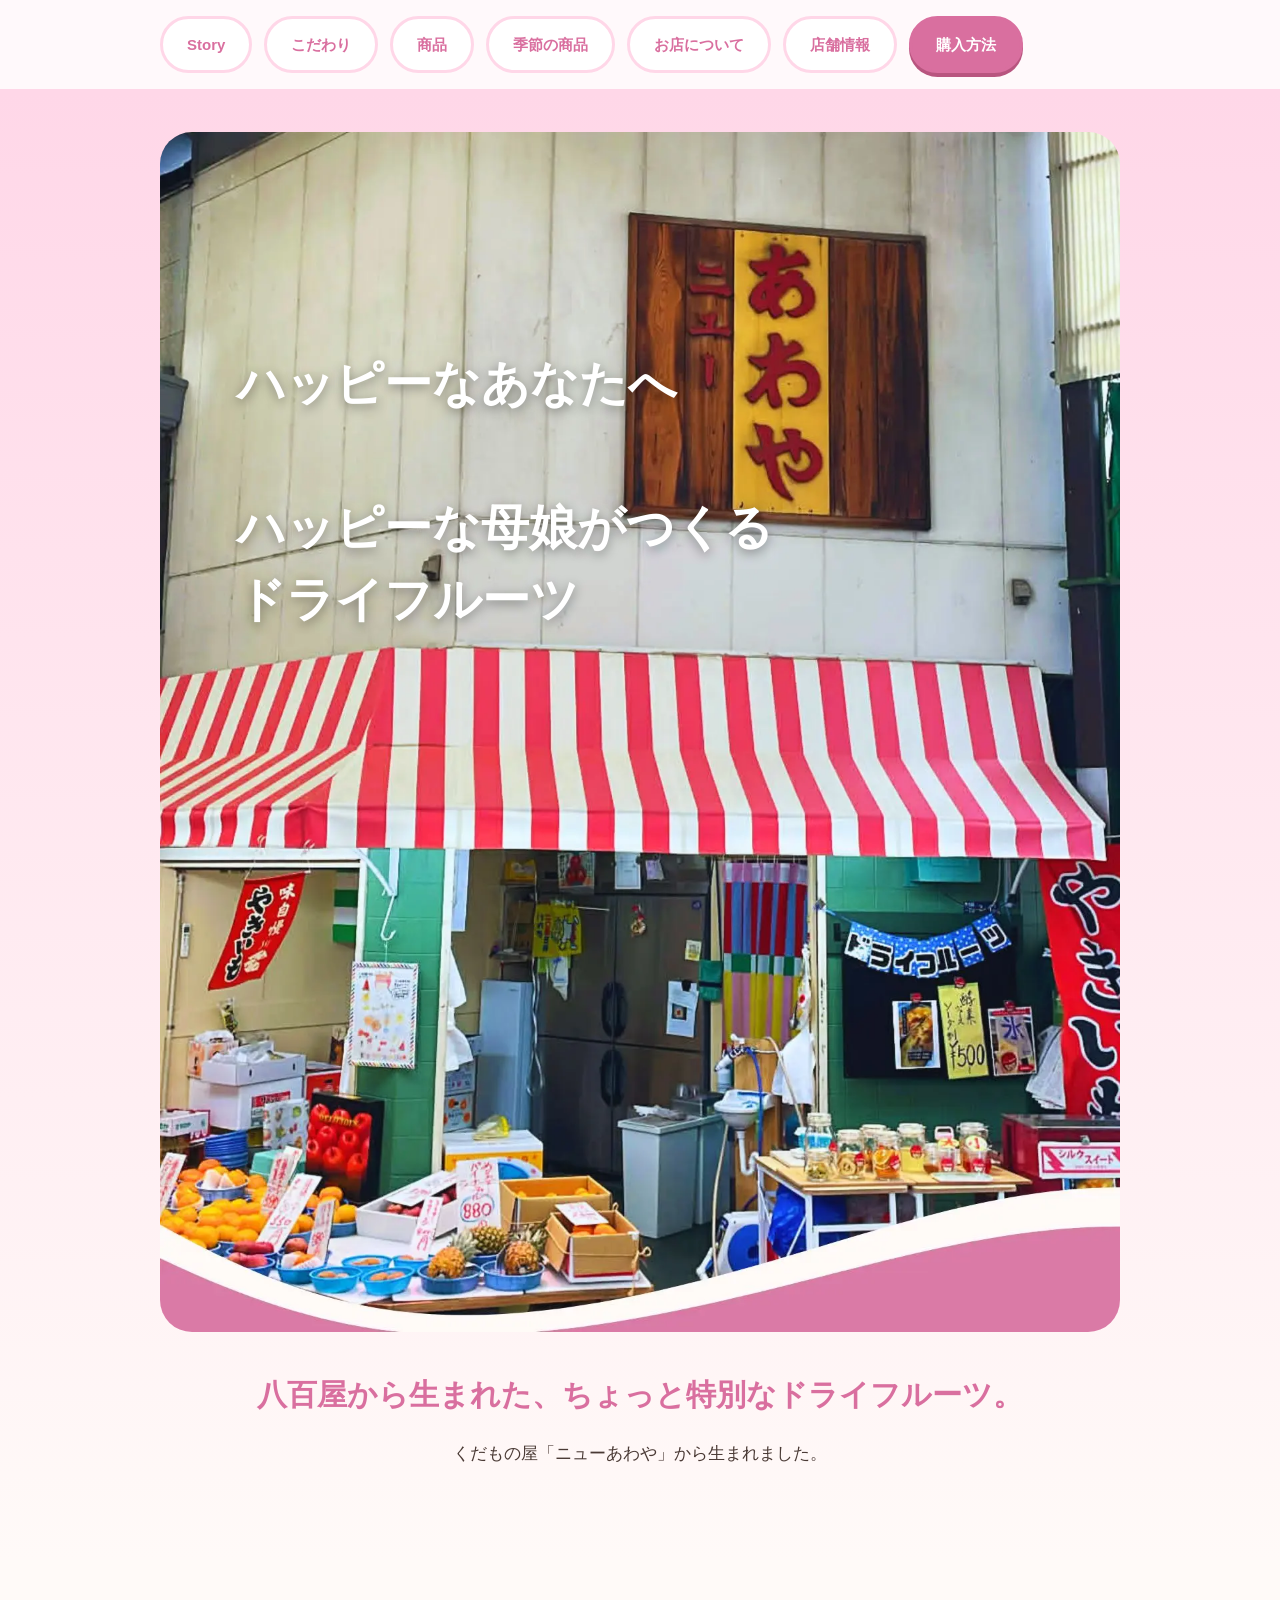
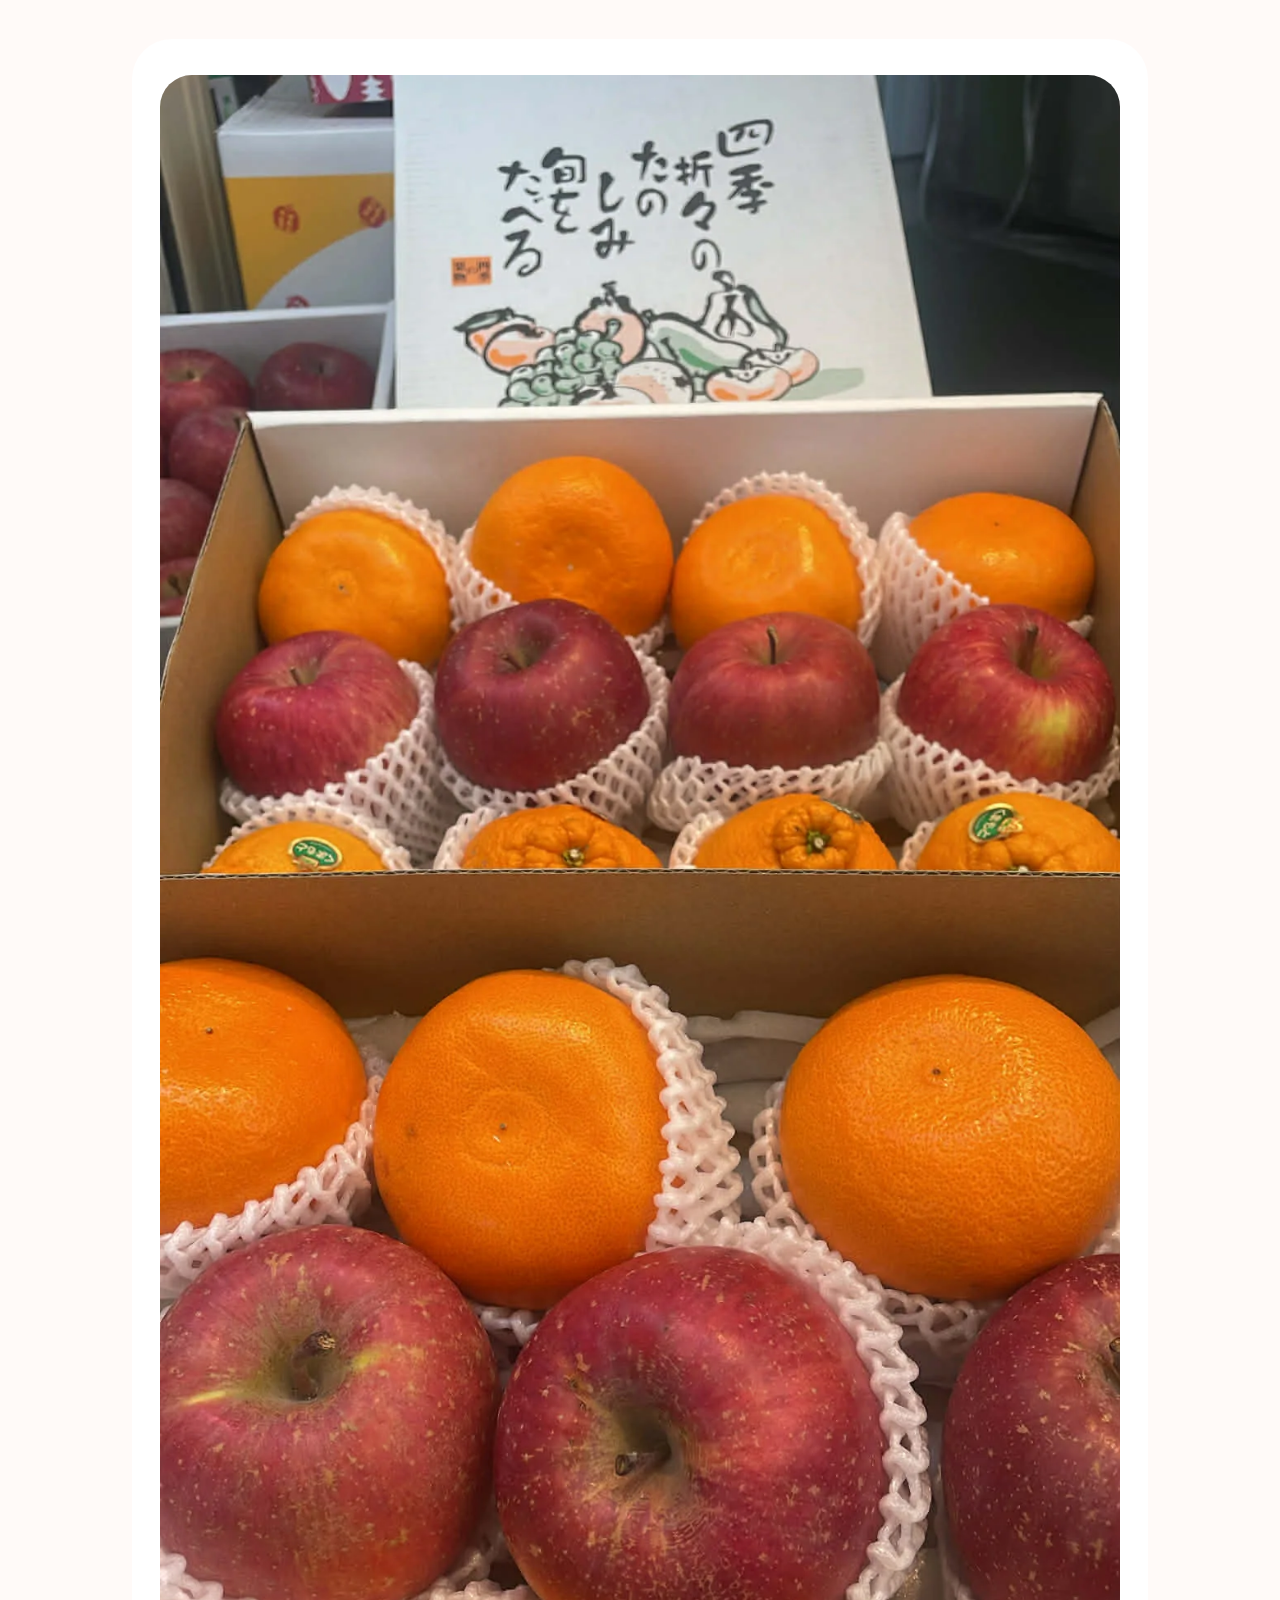
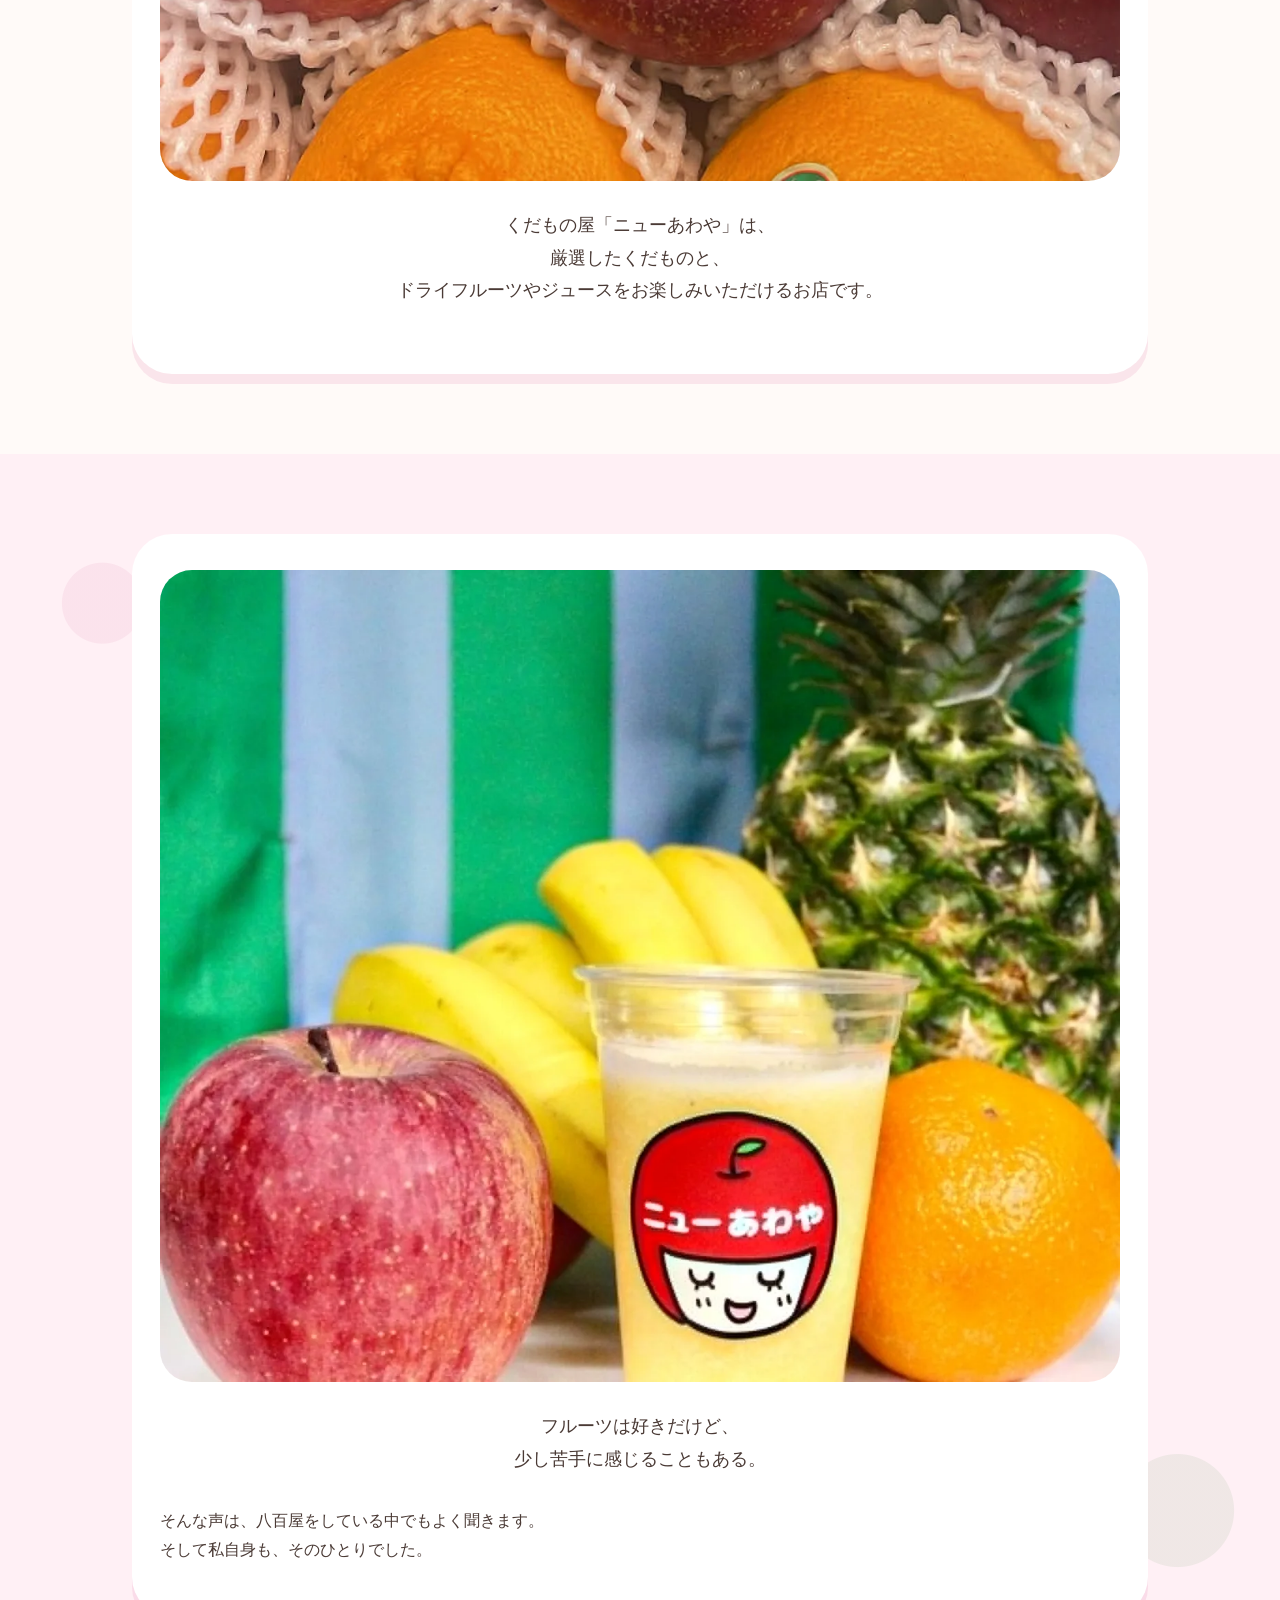
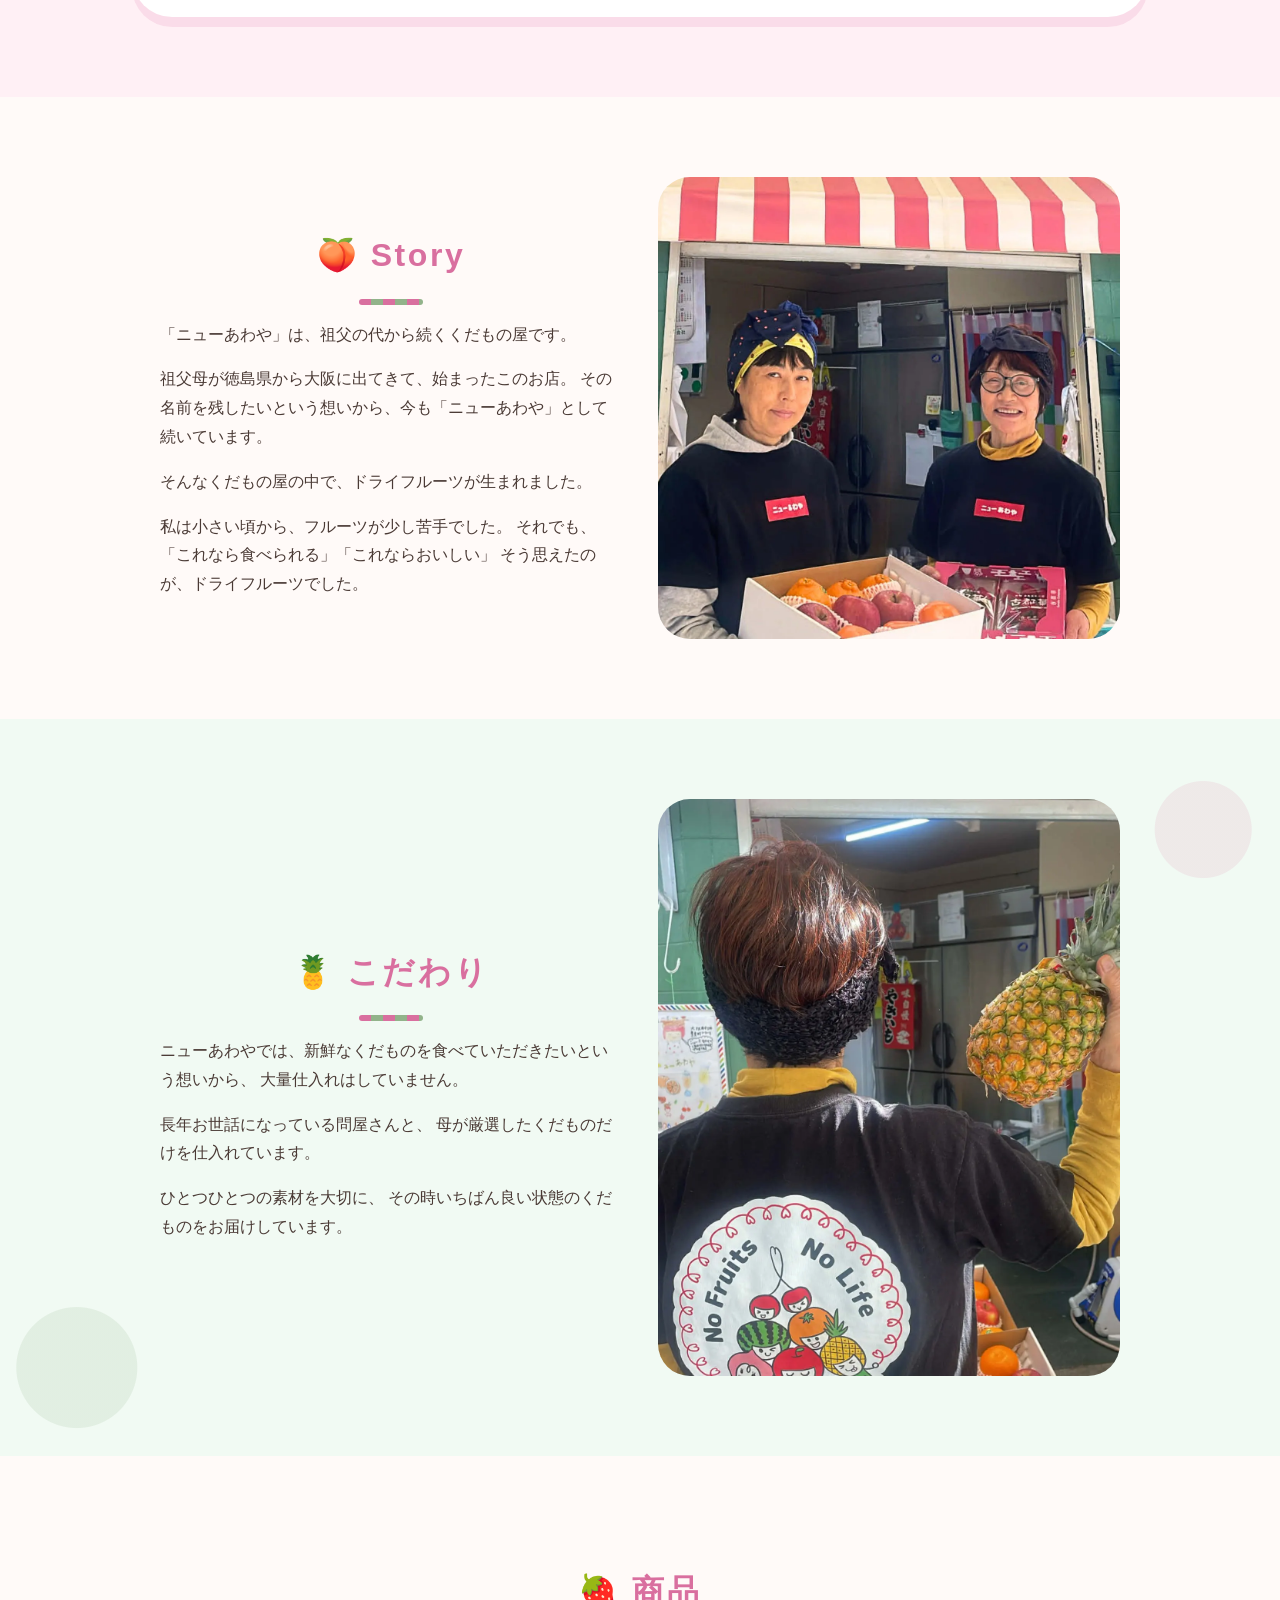
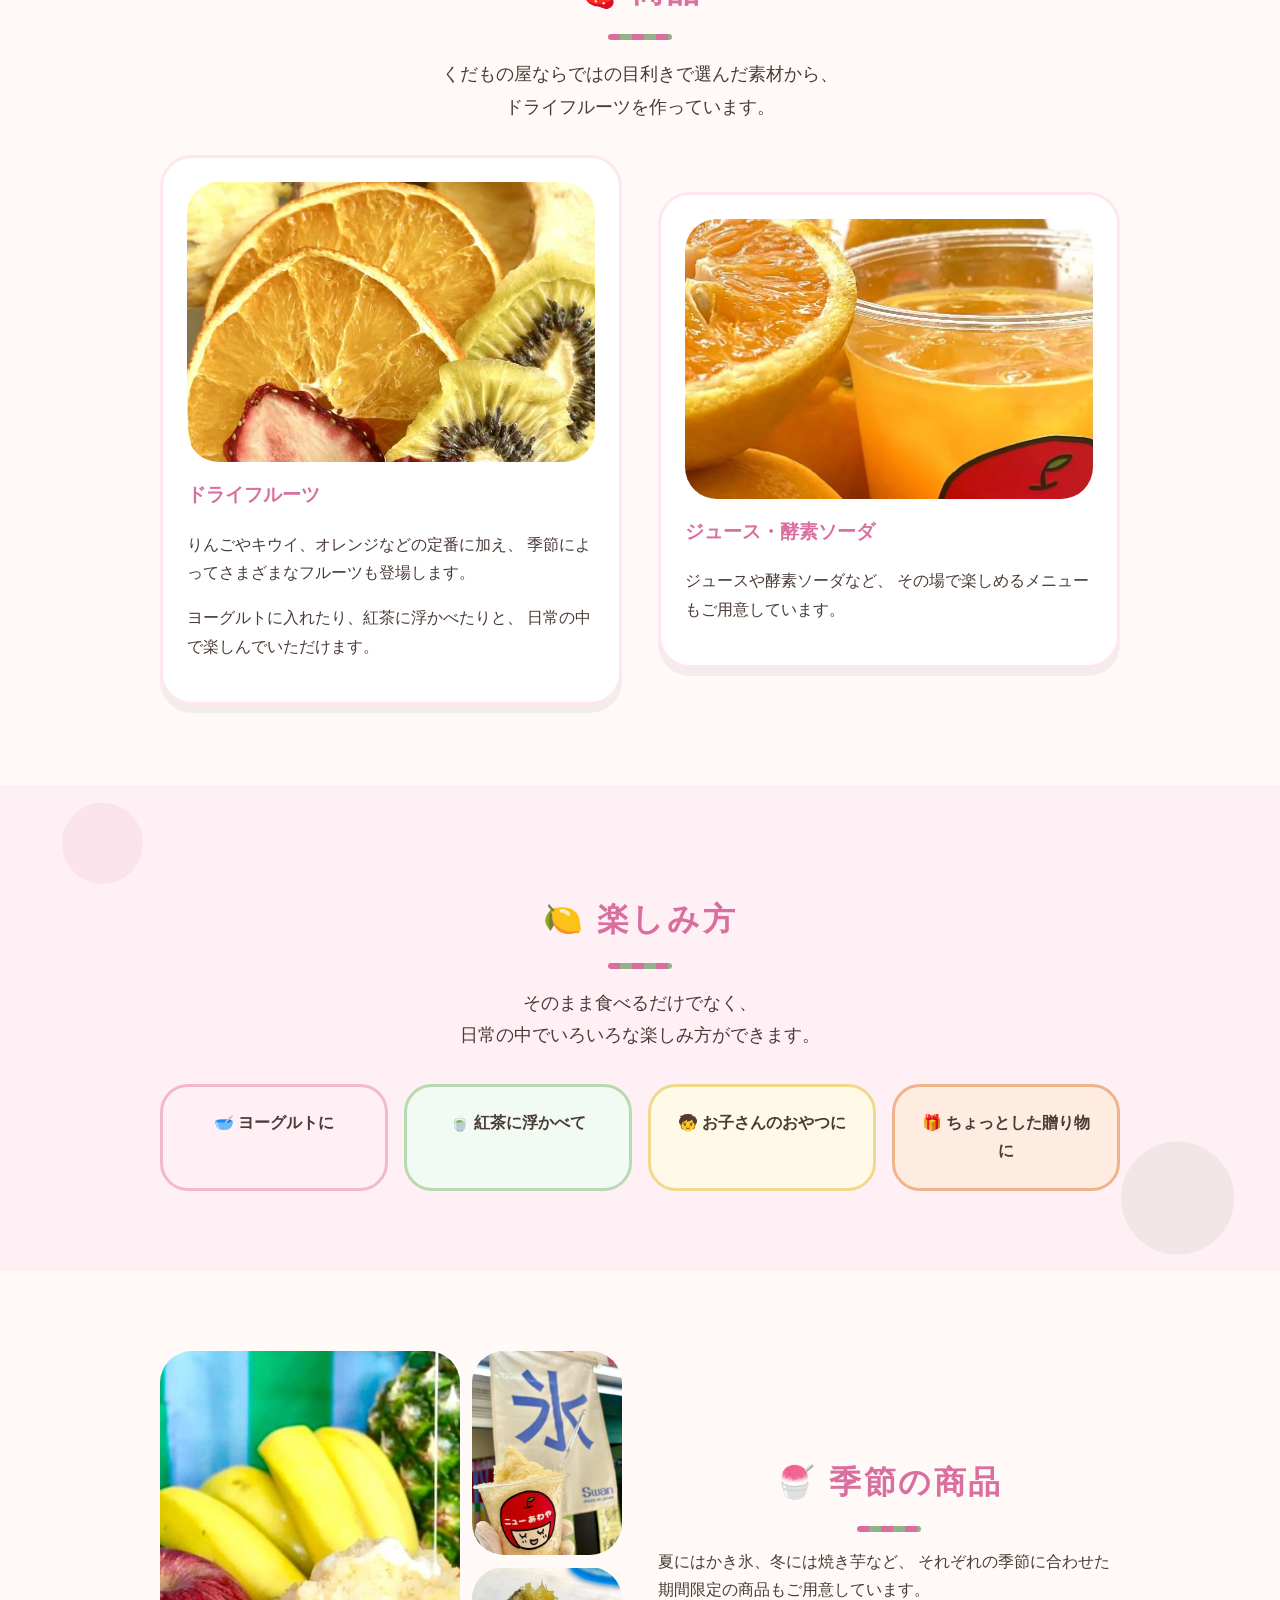
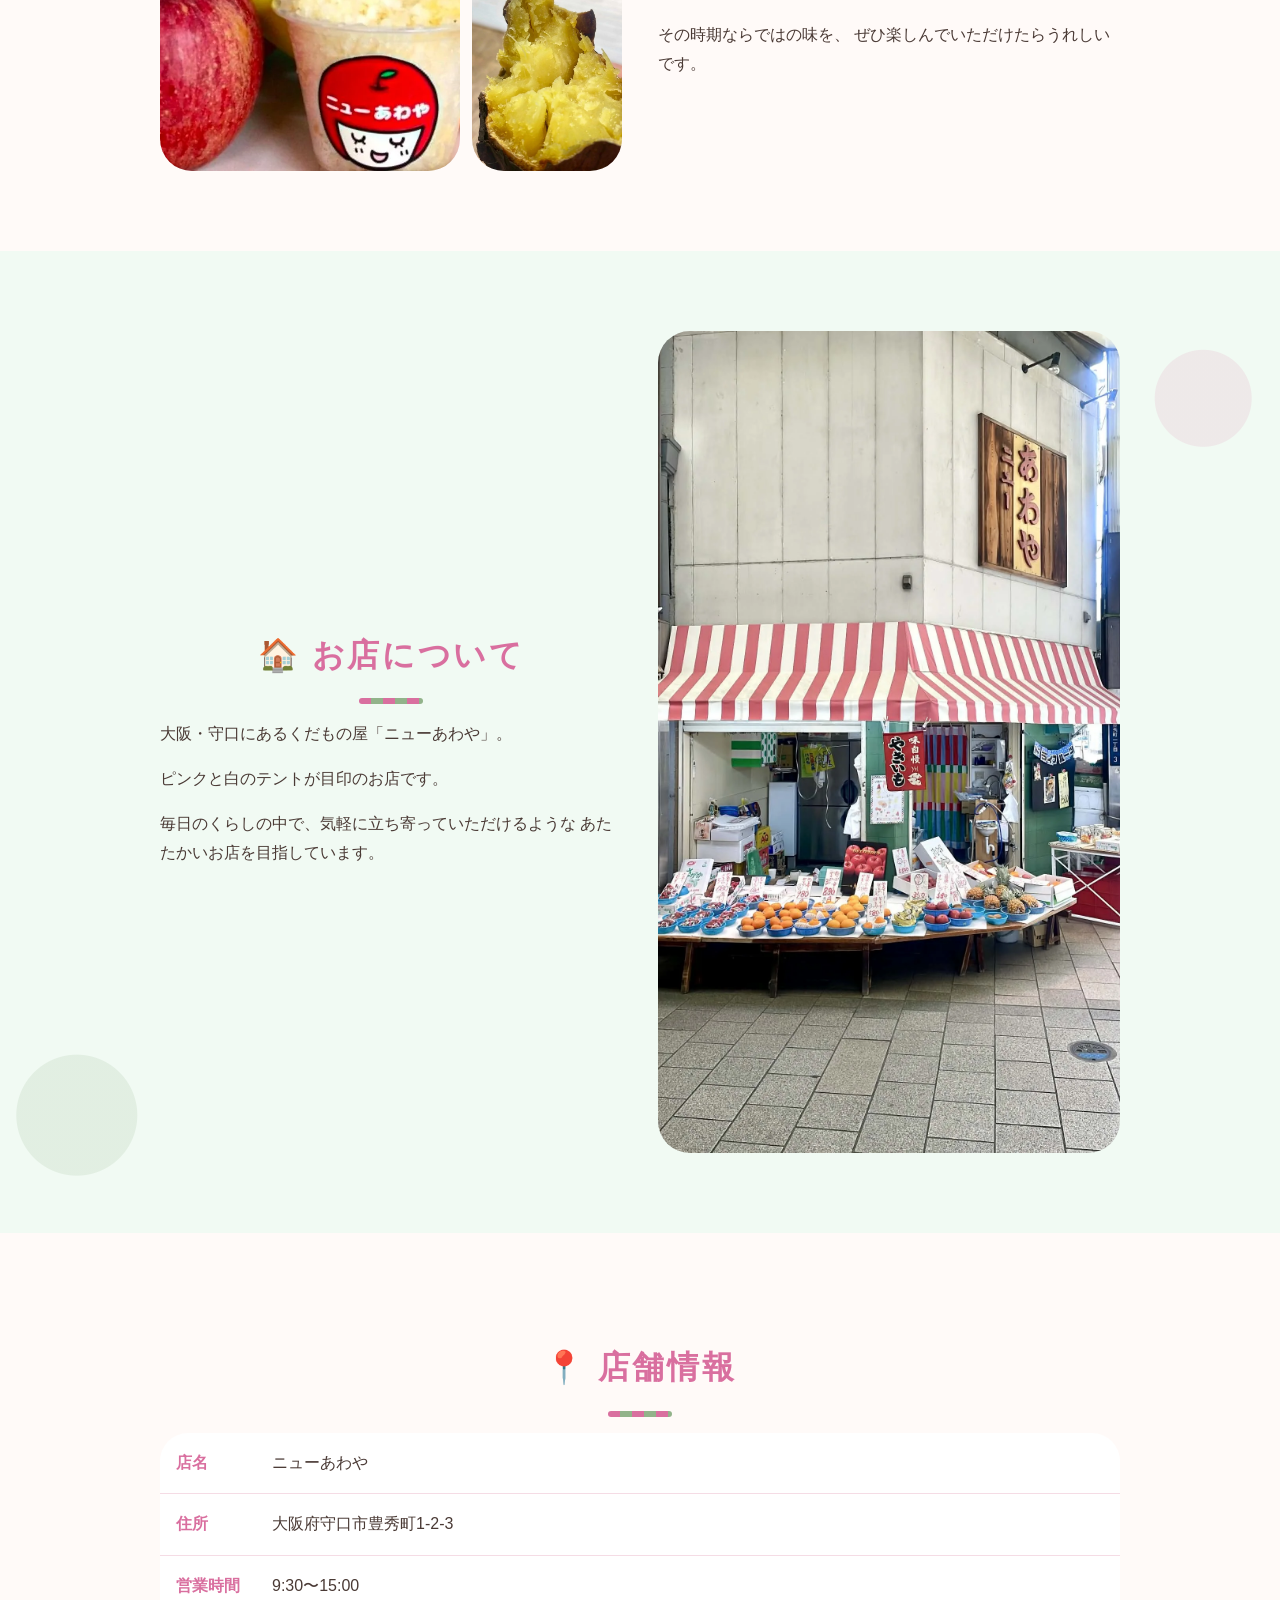
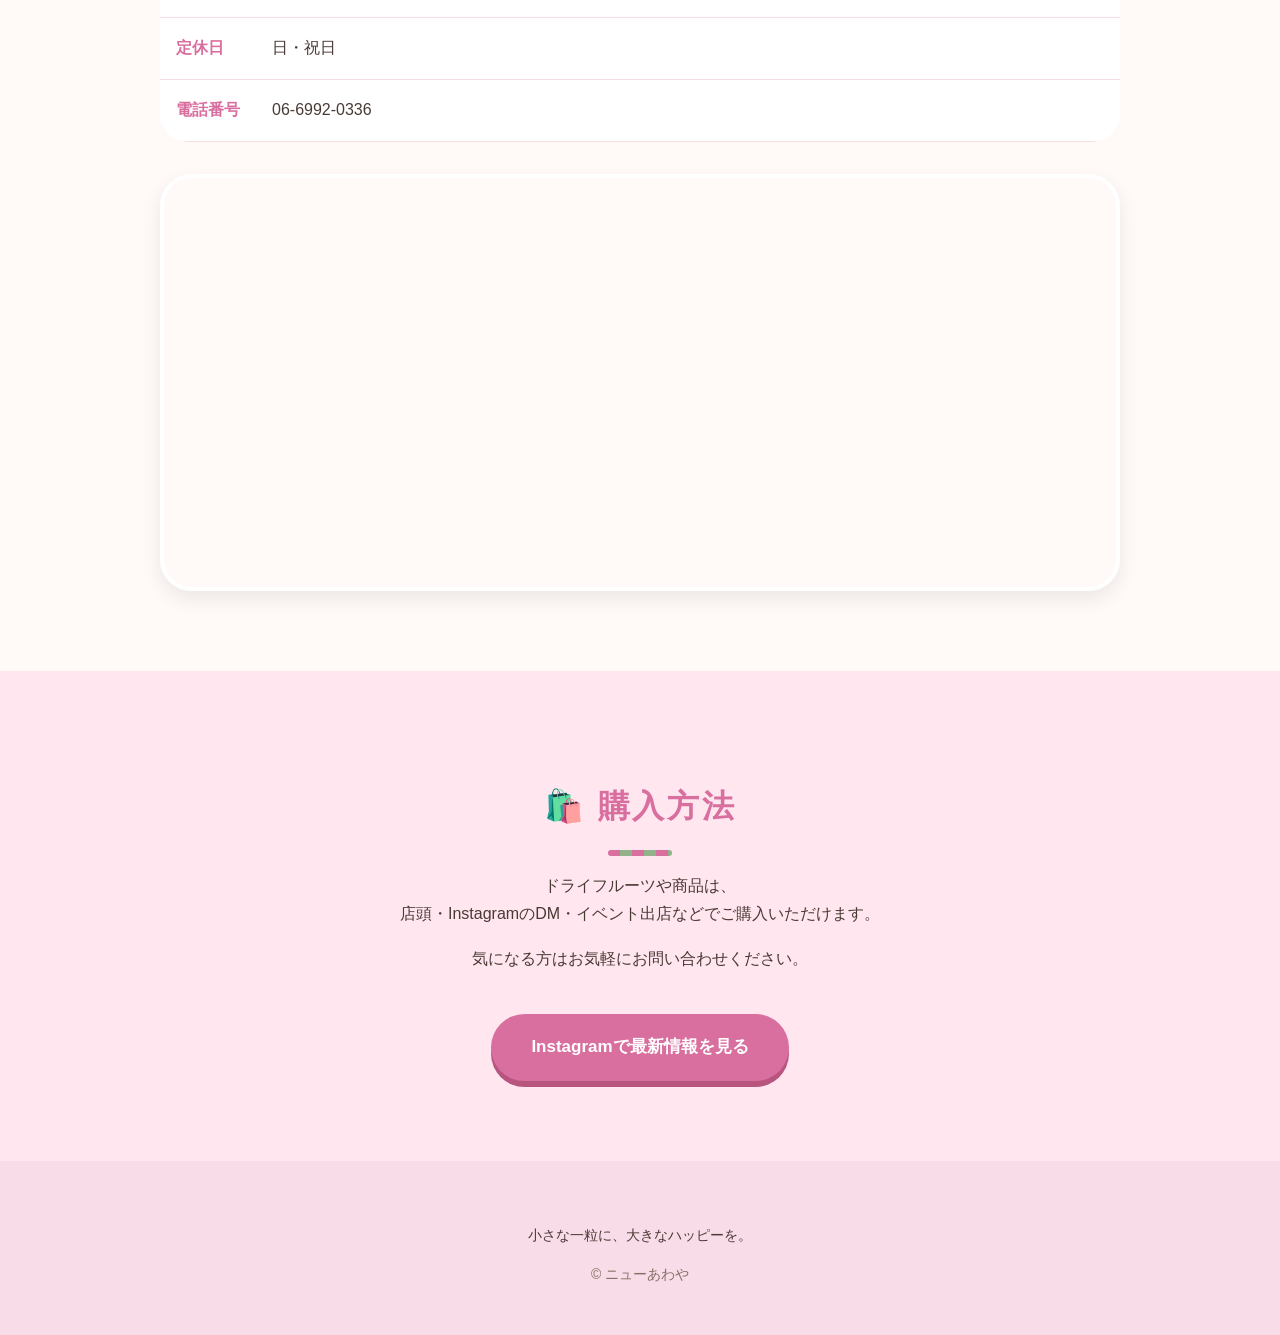
<file: 26.4.24_ポップ案/index.html>
<!DOCTYPE html>
<html lang="ja">
<head>
  <meta charset="UTF-8">
  <meta name="viewport" content="width=device-width, initial-scale=1.0">

  <title>ニューあわや｜守口市のくだもの屋が作るドライフルーツ・ジュース</title>
  <meta name="description" content="大阪府守口市のくだもの屋「ニューあわや」。厳選したくだものから生まれたドライフルーツやジュース、酵素ソーダ、季節の焼き芋・かき氷をご紹介。八百屋だからこその目利きと想いを込めてお届けします。">
  <meta name="theme-color" content="#D97BA6">

  <!-- TODO: 公開URLが決まったら og:url / canonical / JSON-LDのurlを実際のドメインに差し替えてください -->
  <link rel="canonical" href="https://www.new-awaya.jp/">

  <meta property="og:type" content="website">
  <meta property="og:site_name" content="ニューあわや">
  <meta property="og:locale" content="ja_JP">
  <meta property="og:title" content="ニューあわや｜守口市のくだもの屋が作るドライフルーツ・ジュース">
  <meta property="og:description" content="大阪府守口市のくだもの屋「ニューあわや」。厳選したくだものから生まれたドライフルーツやジュース、酵素ソーダ、季節の焼き芋・かき氷をご紹介。">
  <meta property="og:url" content="https://www.new-awaya.jp/">
  <meta property="og:image" content="https://www.new-awaya.jp/assets/images/hero.webp">

  <meta name="twitter:card" content="summary_large_image">
  <meta name="twitter:title" content="ニューあわや｜守口市のくだもの屋が作るドライフルーツ・ジュース">
  <meta name="twitter:description" content="大阪府守口市のくだもの屋「ニューあわや」。厳選したくだものから生まれたドライフルーツやジュース、酵素ソーダ、季節の焼き芋・かき氷をご紹介。">
  <meta name="twitter:image" content="https://www.new-awaya.jp/assets/images/hero.webp">

  <link rel="stylesheet" href="style.css">

  <link rel="icon" href="assets/images/favicon.png" type="image/png">
  <link rel="apple-touch-icon" href="assets/images/favicon.png">

  <script type="application/ld+json">
  {
    "@context": "https://schema.org",
    "@type": "Store",
    "name": "ニューあわや",
    "image": "https://www.new-awaya.jp/assets/images/hero.webp",
    "url": "https://www.new-awaya.jp/",
    "telephone": "06-6992-0336",
    "priceRange": "¥",
    "address": {
      "@type": "PostalAddress",
      "streetAddress": "豊秀町1-2-3",
      "addressLocality": "守口市",
      "addressRegion": "大阪府",
      "addressCountry": "JP"
    },
    "geo": {
      "@type": "GeoCoordinates",
      "latitude": 34.73282668148967,
      "longitude": 135.5553988750419
    },
    "openingHoursSpecification": {
      "@type": "OpeningHoursSpecification",
      "dayOfWeek": ["Monday", "Tuesday", "Wednesday", "Thursday", "Friday", "Saturday"],
      "opens": "09:30",
      "closes": "15:00"
    },
    "sameAs": [
      "https://www.instagram.com/awaya.dry_fruits/"
    ]
  }
  </script>
</head>
<body>

  <!-- サイト内ナビ -->
  <nav class="site-nav" aria-label="サイト内リンク">
    <div class="inner nav-inner">
      <a href="#story">Story</a>
      <a href="#kodawari">こだわり</a>
      <a href="#products">商品</a>
      <a href="#season">季節の商品</a>
      <a href="#shop">お店について</a>
      <a href="#access">店舗情報</a>
      <a href="#purchase" class="nav-cta">購入方法</a>
    </div>
  </nav>

  <!-- Hero -->
  <header class="hero">
    <div class="hero-image">
      <img src="assets/images/hero.webp" alt="大阪府守口市のくだもの屋ニューあわや外観">
      <div class="hero-copy">
        ハッピーなあなたへ<br><br>

ハッピーな母娘がつくる<br>

ドライフルーツ
      </div>
    </div>

    <div class="hero-text">
      <h1>八百屋から生まれた、ちょっと特別なドライフルーツ。</h1>
      <p>
        くだもの屋「ニューあわや」から生まれました。
      </p>
    </div>
  </header>

  <!-- サブコピー -->
  <section>
    <div class="inner soft-box">
      <img src="assets/images/fruits.webp" alt="大阪府守口市のくだもの屋ニューあわやが厳選したりんごとみかん">
      <p class="lead">
        くだもの屋「ニューあわや」は、<br>
        厳選したくだものと、<br>
        ドライフルーツやジュースをお楽しみいただけるお店です。
      </p>
    </div>
  </section>

  <!-- 共感・導入 -->
  <section class="pink-bg">
    <div class="inner soft-box">
      <img src="assets/images/voice.webp" alt="大阪府守口市のくだもの屋ニューあわやが扱うりんご・バナナ・パイナップルなどのくだもの">
      <p class="lead">
        フルーツは好きだけど、<br>
        少し苦手に感じることもある。
      </p>
      <p>
        そんな声は、八百屋をしている中でもよく聞きます。<br>
        そして私自身も、そのひとりでした。
      </p>
    </div>
  </section>

  <!-- Story -->
  <section id="story">
    <div class="inner story-grid">
      <div>
        <h2 class="section-title">🍑 Story</h2>
        <p>
          「ニューあわや」は、祖父の代から続くくだもの屋です。
        </p>
        <p>
          祖父母が徳島県から大阪に出てきて、始まったこのお店。
          その名前を残したいという想いから、今も「ニューあわや」として続いています。
        </p>
        <p>
          そんなくだもの屋の中で、ドライフルーツが生まれました。
        </p>
        <p>
          私は小さい頃から、フルーツが少し苦手でした。
          それでも、「これなら食べられる」「これならおいしい」
          そう思えたのが、ドライフルーツでした。
        </p>
      </div>

      <div>
        <!-- ストーリー用写真に差し替え -->
        <img src="assets/images/story.webp" alt="大阪府守口市のくだもの屋ニューあわやの店内と母娘の写真">
      </div>
    </div>
  </section>

  <!-- こだわり -->
  <section id="kodawari" class="green-bg">
    <div class="inner story-grid">
      <div>
        <h2 class="section-title">🍍 こだわり</h2>
        <p>
          ニューあわやでは、新鮮なくだものを食べていただきたいという想いから、
          大量仕入れはしていません。
        </p>
        <p>
          長年お世話になっている問屋さんと、
          母が厳選したくだものだけを仕入れています。
        </p>
        <p>
          ひとつひとつの素材を大切に、
          その時いちばん良い状態のくだものをお届けしています。
        </p>
      </div>

      <div>
        <img src="assets/images/kodawari.webp" alt="大阪府守口市のくだもの屋ニューあわやの目利き、パイナップルを選ぶ様子">
      </div>
    </div>
  </section>

  <!-- 商品 -->
  <section id="products">
    <div class="inner">
      <h2 class="section-title">🍓 商品</h2>
      <p class="lead">
        くだもの屋ならではの目利きで選んだ素材から、<br>
        ドライフルーツを作っています。
      </p>

      <div class="product-grid">
        <div class="product-card">
          <!-- 商品写真に差し替え -->
          <img src="assets/images/dryfruit.webp" alt="大阪府守口市のくだもの屋ニューあわやのミックスドライフルーツ">
          <h3>ドライフルーツ</h3>
          <p>
            りんごやキウイ、オレンジなどの定番に加え、
            季節によってさまざまなフルーツも登場します。
          </p>
          <p>
            ヨーグルトに入れたり、紅茶に浮かべたりと、
            日常の中で楽しんでいただけます。
          </p>
        </div>

        <div class="product-card">
          <!-- ジュース写真に差し替え -->
          <img src="assets/images/juice.webp" alt="大阪府守口市のくだもの屋ニューあわやのジュースと酵素ソーダ">
          <h3>ジュース・酵素ソーダ</h3>
          <p>
            ジュースや酵素ソーダなど、
            その場で楽しめるメニューもご用意しています。
          </p>
        </div>
      </div>
    </div>
  </section>

  <!-- 楽しみ方 -->
  <section class="pink-bg">
    <div class="inner">
      <h2 class="section-title">🍋 楽しみ方</h2>
      <p class="lead">
        そのまま食べるだけでなく、<br>
        日常の中でいろいろな楽しみ方ができます。
      </p>

      <div class="enjoy-list">
        <div class="enjoy-item">🥣 ヨーグルトに</div>
        <div class="enjoy-item">🍵 紅茶に浮かべて</div>
        <div class="enjoy-item">🧒 お子さんのおやつに</div>
        <div class="enjoy-item">🎁 ちょっとした贈り物に</div>
      </div>
    </div>
  </section>

  <!-- 季節商品 -->
  <section id="season">
    <div class="inner story-grid">
      <div class="season-photos">
        <img src="assets/images/season-main.webp" alt="守口市のくだもの屋ニューあわやのフルーツとかき氷" class="season-main">
        <div class="season-small-stack">
          <img src="assets/images/season-summer.webp" alt="守口市のくだもの屋ニューあわやのかき氷" class="season-small">
          <img src="assets/images/season-winter.webp" alt="守口市のくだもの屋ニューあわやの焼き芋" class="season-small">
        </div>
      </div>
      <div>
        <h2 class="section-title">🍧 季節の商品</h2>
        <p>
          夏にはかき氷、冬には焼き芋など、
          それぞれの季節に合わせた期間限定の商品もご用意しています。
        </p>
        <p>
          その時期ならではの味を、
          ぜひ楽しんでいただけたらうれしいです。
        </p>
      </div>
    </div>
  </section>

  <!-- お店について -->
  <section id="shop" class="green-bg">
    <div class="inner shop-grid">
      <div>
        <h2 class="section-title">🏠 お店について</h2>
        <p>
          大阪・守口にあるくだもの屋「ニューあわや」。
        </p>
        <p>
          ピンクと白のテントが目印のお店です。
        </p>
        <p>
          毎日のくらしの中で、気軽に立ち寄っていただけるような
          あたたかいお店を目指しています。
        </p>
      </div>

      <div>
        <!-- 外観写真に差し替え -->
        <img src="assets/images/shop.webp" alt="大阪府守口市のくだもの屋ニューあわやの外観">
      </div>
    </div>
  </section>

  <!-- 店舗情報 -->
  <section id="access">
    <div class="inner">
      <h2 class="section-title">📍 店舗情報</h2>

      <table class="info-table">
        <tr>
          <th>店名</th>
          <td>ニューあわや</td>
        </tr>
        <tr>
          <th>住所</th>
          <td>大阪府守口市豊秀町1-2-3</td>
        </tr>
        <tr>
          <th>営業時間</th>
          <td>9:30〜15:00</td>
        </tr>
        <tr>
          <th>定休日</th>
          <td>日・祝日</td>
        </tr>
        <tr>
          <th>電話番号</th>
          <td>06-6992-0336</td>
        </tr>
      </table>

      <!-- Googleマップ埋め込みをここに入れる -->
      <div class="map-wrap">
  <iframe src="https://www.google.com/maps/embed?pb=!1m18!1m12!1m3!1d3278.903501781895!2d135.5553988750419!3d34.73282668148967!2m3!1f0!2f0!3f0!3m2!1i1024!2i768!4f13.1!3m3!1m2!1s0x6000e14dc6276cbf%3A0x2cb59006705b854!2z44OL44Ol44O844GC44KP44KE!5e0!3m2!1sja!2sjp!4v1776998162759!5m2!1sja!2sjp"
    allowfullscreen=""
    loading="lazy"
    referrerpolicy="no-referrer-when-downgrade">
  </iframe>
</div>
    </div>
  </section>

  <!-- 購入方法 -->
  <section id="purchase" class="cta">
    <div class="inner">
      <h2 class="section-title">🛍️ 購入方法</h2>
      <p>
        ドライフルーツや商品は、<br>
        店頭・InstagramのDM・イベント出店などでご購入いただけます。
      </p>
      <p>
        気になる方はお気軽にお問い合わせください。
      </p>

      <!-- Instagram URLに差し替え -->
      <a class="button" href="https://www.instagram.com/awaya.dry_fruits/" target="_blank" rel="noopener noreferrer">
  Instagramで最新情報を見る
</a>
    </div>
  </section>

     <footer>
    <div class="inner">
      <p class="footer-tagline">小さな一粒に、大きなハッピーを。</p>
      <p class="copyright">© ニューあわや</p>
    </div>
   </footer>

</body>
</html>
</file>
<file: 26.4.24_ポップ案/style.css>
body {
  margin: 0;
  font-family: "Noto Sans JP", sans-serif;
  color: #4a3a35;
  background: #fffaf8;
  line-height: 1.8;
}

.site-nav {
  position: sticky;
  top: 0;
  z-index: 100;
  background: #fff9fb;
  border-bottom: 3px solid #ffd7e8;
}

.nav-inner {
  display: flex;
  align-items: center;
  gap: 12px;
  overflow-x: auto;
  padding: 16px 20px;
  -webkit-overflow-scrolling: touch;
}

.nav-inner a {
  flex: none;
  display: inline-block;
  padding: 12px 24px;
  border-radius: 999px;
  background: #fff;
  color: #d96f9f;
  font-weight: 900;
  font-size: 15px;
  text-decoration: none;
  border: 3px solid #ffd7e8;
  white-space: nowrap;
  transition: transform 0.15s ease, background 0.15s ease;
}

.nav-inner a:hover {
  background: #ffe6ef;
  transform: translateY(-2px);
}

.nav-inner a.nav-cta {
  background: #d96f9f;
  color: #fff;
  border-color: #d96f9f;
  box-shadow: 0 4px 0 #b8557f;
}

.nav-inner a.nav-cta:hover {
  background: #c25f8d;
}

img {
  max-width: 100%;
  display: block;
  border-radius: 32px;
}

section {
  padding: 80px 20px;
}

.inner {
  max-width: 960px;
  margin: 0 auto;
}

.section-title {
  font-size: 32px;
  color: #d96f9f;
  text-align: center;
  margin-bottom: 16px;
  letter-spacing: 0.08em;
  font-weight: 900;
}

.section-title::after {
  content: "";
  display: block;
  width: 64px;
  height: 6px;
  margin: 14px auto 0;
  border-radius: 999px;
  background: repeating-linear-gradient(90deg, #d96f9f 0 12px, #92b38a 12px 24px);
}

.lead {
  font-size: 18px;
  text-align: center;
  margin-bottom: 32px;
}

.hero {
  background: linear-gradient(180deg, #ffd7e8 0%, #fffaf8 100%);
  padding: 40px 20px 72px;
  text-align: center;
}

.hero-image {
  position: relative;
  max-width: 960px;
  margin: 0 auto 36px;
}

.hero-image img {
  width: 100%;
  height: auto;
  display: block;
}

.hero-text h1 {
  font-size: 30px;
  color: #d96f9f;
  margin-bottom: 16px;
}

.hero-text p {
  font-size: 17px;
}

.soft-box {
  background: #fff;
  border-radius: 40px;
  padding: 36px 28px;
  box-shadow: 0 10px 0 rgba(217, 111, 159, 0.15);
}

.soft-box img {
  width: 100%;
  height: auto;
  margin-bottom: 28px;
}

.season-photos {
  display: flex;
  gap: 12px;
  height: 420px;
}

.season-photos .season-main {
  flex: 2;
  width: 0;
  min-width: 0;
  height: 100%;
  object-fit: cover;
}

.season-small-stack {
  flex: 1;
  width: 0;
  min-width: 0;
  height: 100%;
  display: flex;
  flex-direction: column;
  gap: 12px;
}

.season-small-stack .season-small {
  flex: 1;
  width: 100%;
  height: 0;
  min-height: 0;
  object-fit: cover;
}

@media (max-width: 768px) {
  .season-photos {
    height: 280px;
  }
}

.story-grid,
.product-grid,
.shop-grid {
  display: grid;
  grid-template-columns: 1fr 1fr;
  gap: 36px;
  align-items: center;
}

.pink-bg {
  background:
    radial-gradient(circle at 8% 12%, rgba(217,111,159,0.10) 0, rgba(217,111,159,0.10) 40px, transparent 41px),
    radial-gradient(circle at 92% 85%, rgba(146,179,138,0.14) 0, rgba(146,179,138,0.14) 56px, transparent 57px),
    #fff0f5;
}

.green-bg {
  background:
    radial-gradient(circle at 94% 15%, rgba(217,111,159,0.12) 0, rgba(217,111,159,0.12) 48px, transparent 49px),
    radial-gradient(circle at 6% 88%, rgba(146,179,138,0.16) 0, rgba(146,179,138,0.16) 60px, transparent 61px),
    #f1faf3;
}

.product-card {
  background: #fff;
  border-radius: 32px;
  padding: 24px;
  border: 3px solid #ffe6ef;
  box-shadow: 0 8px 0 rgba(0,0,0,0.05);
}

.product-card img {
  width: 100%;
  height: 280px;
  object-fit: cover;
}

.product-card h3 {
  color: #d96f9f;
  margin-top: 16px;
}

.enjoy-list {
  display: grid;
  grid-template-columns: repeat(4, 1fr);
  gap: 16px;
  margin-top: 32px;
}

.enjoy-item {
  background: #fff;
  border-radius: 28px;
  padding: 22px;
  text-align: center;
  font-weight: bold;
  border: 3px solid #f5c8d8;
}

.enjoy-item:nth-child(1) { background: #fff0f5; border-color: #f3b8cf; }
.enjoy-item:nth-child(2) { background: #f1faf3; border-color: #b9d9b0; }
.enjoy-item:nth-child(3) { background: #fff9e8; border-color: #f0d98c; }
.enjoy-item:nth-child(4) { background: #ffece0; border-color: #f0b48c; }

.info-table {
  width: 100%;
  border-collapse: collapse;
  background: #fff;
  border-radius: 28px;
  overflow: hidden;
}

.info-table th,
.info-table td {
  padding: 16px;
  border-bottom: 1px solid #f5dce5;
  text-align: left;
}

.info-table th {
  width: 1%;
  white-space: nowrap;
  color: #d96f9f;
}

.cta {
  text-align: center;
  background: #ffe6ef;
}

.button {
  display: inline-block;
  margin-top: 24px;
  padding: 18px 40px;
  background: #d96f9f;
  color: #fff;
  text-decoration: none;
  border-radius: 999px;
  font-weight: 900;
  font-size: 17px;
  box-shadow: 0 6px 0 #b8557f;
  transition: transform 0.15s ease;
}

.button:hover {
  transform: translateY(2px);
  box-shadow: 0 4px 0 #b8557f;
}


.copyright {
 margin: 0;
  color: #8a6f68;
}
@media (max-width: 768px) {
  section {
    padding: 56px 18px;
  }

  .hero-text h1 {
    font-size: 25px;
  }

  .story-grid,
  .product-grid,
  .shop-grid {
    grid-template-columns: 1fr;
  }

  .enjoy-list {
    grid-template-columns: 1fr 1fr;
  }
}
.map-wrap {
  margin-top: 32px;
  border-radius: 32px;
  overflow: hidden;
  border: 4px solid #fff;
  box-shadow: 0 8px 20px rgba(0,0,0,0.08);
}

.map-wrap iframe {
  width: 100%;
  height: 400px;
  border: none;
}

.hero-copy {
  position: absolute;

  top: 18%;
  left: 8%;

  color: #fff;

  font-size: 3rem;
  font-weight: 700;
  line-height: 1.5;

  text-align: left;

  text-shadow:
    0 3px 12px rgba(0,0,0,0.4);
}

@media (max-width:768px){

.hero-copy{
  top:10%;
  left:6%;

  font-size: clamp(1.75rem, 4vw + 1rem, 2.4rem);
  line-height:1.5;
}

}

.hero-small{
  font-size:0.7em;
}

footer {
  text-align: center;
  padding: 48px 20px;
  background: #f8dce8;
  font-size: 14px;
}
footer-tagline {
  font-size: 20px;
  font-weight: 900;
  color: #d96f9f;
  margin: 0 0 12px;
  letter-spacing: 0.04em;
}
</file>
